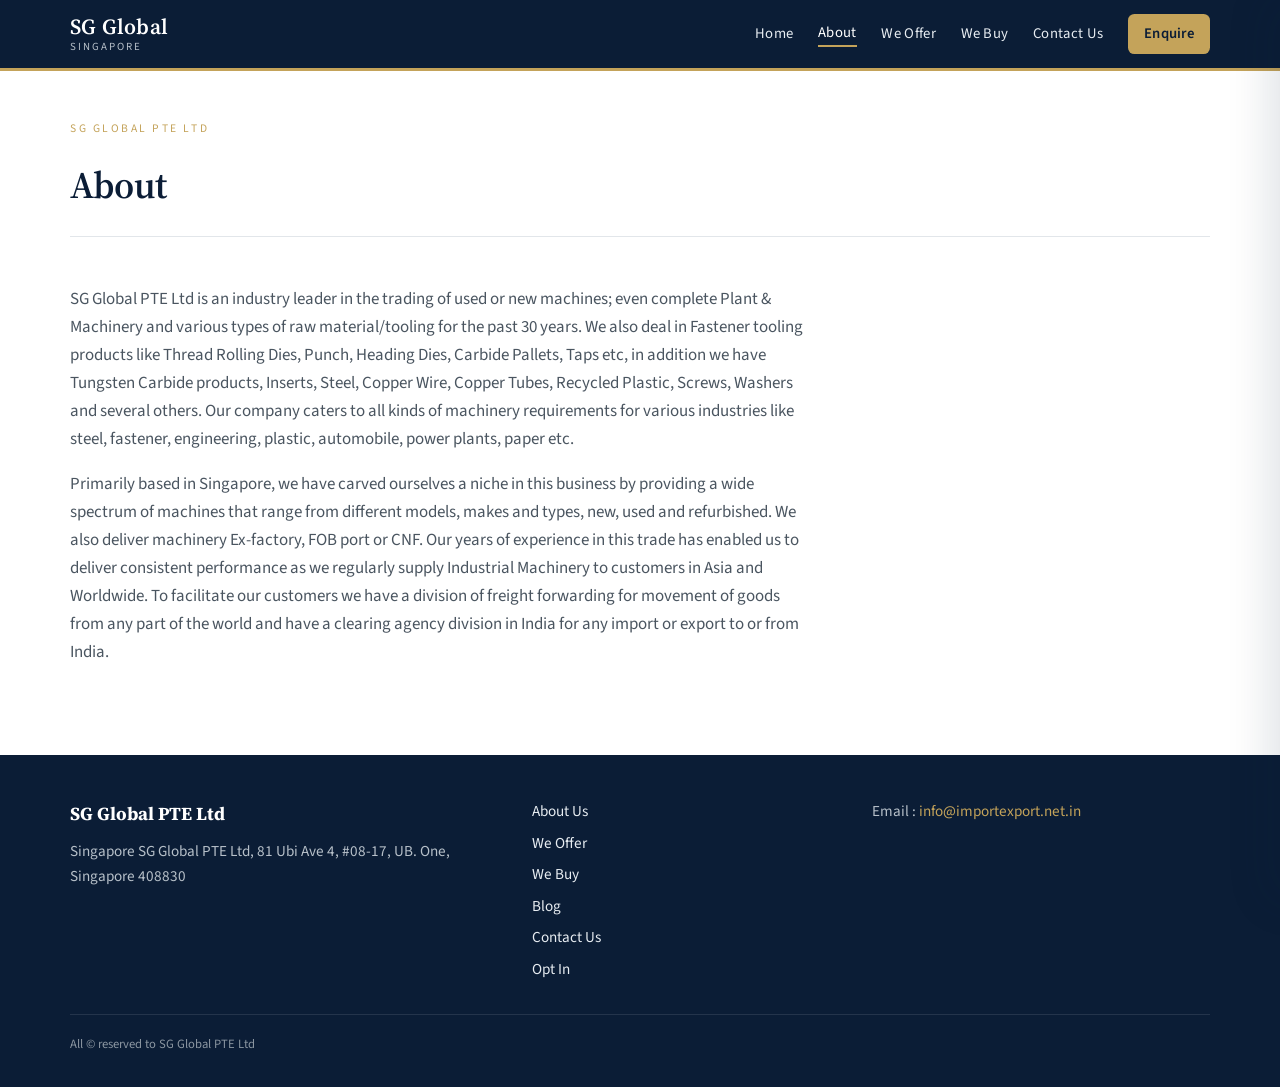
<file: about.html>
<!DOCTYPE html>
<html lang="en">
<head>
  <meta charset="UTF-8" />
  <meta name="viewport" content="width=device-width, initial-scale=1" />
  <title>About | SG Global PTE Ltd</title>
  <link rel="preconnect" href="https://fonts.googleapis.com" />
  <link rel="preconnect" href="https://fonts.gstatic.com" crossorigin />
  <link href="https://fonts.googleapis.com/css2?family=Source+Sans+3:wght@400;600;700&family=Source+Serif+4:opsz,wght@8..60,500;8..60,600&display=swap" rel="stylesheet" />
  <link rel="stylesheet" href="styles.css" />
</head>
<body>
  <a class="skip-link" href="#main">Skip to content</a>
  <header class="site-header">
    <div class="header-inner">
      <a class="wordmark" href="index.html"><strong>SG Global</strong><span>Singapore</span></a>
      <nav class="site-nav" id="site-nav">
        <a href="index.html">Home</a>
        <a class="is-current" href="about.html">About</a>
        <a href="we-offer.html">We Offer</a>
        <a href="we-buy.html">We Buy</a>
        <a href="contact.html">Contact Us</a>
        <a class="nav-enquire" href="#" data-inquiry="buy">Enquire</a>
      </nav>
      <button class="nav-toggle" type="button" aria-expanded="false" aria-controls="site-nav" aria-label="Open menu"><span></span><span></span><span></span></button>
    </div>
  </header>
  <main id="main" class="wrap">
    <header class="page-hero">
      <p class="kicker">SG Global PTE Ltd</p>
      <h1>About</h1>
    </header>
    <section class="section prose" style="padding-top:1.5rem">
      <p>SG Global PTE Ltd is an industry leader in the trading of used or new machines; even complete Plant &amp; Machinery and various types of raw material/tooling for the past 30 years. We also deal in Fastener tooling products like Thread Rolling Dies, Punch, Heading Dies, Carbide Pallets, Taps etc, in addition we have Tungsten Carbide products, Inserts, Steel, Copper Wire, Copper Tubes, Recycled Plastic, Screws, Washers and several others. Our company caters to all kinds of machinery requirements for various industries like steel, fastener, engineering, plastic, automobile, power plants, paper etc.</p>
      <p>Primarily based in Singapore, we have carved ourselves a niche in this business by providing a wide spectrum of machines that range from different models, makes and types, new, used and refurbished. We also deliver machinery Ex-factory, FOB port or CNF. Our years of experience in this trade has enabled us to deliver consistent performance as we regularly supply Industrial Machinery to customers in Asia and Worldwide. To facilitate our customers we have a division of freight forwarding for movement of goods from any part of the world and have a clearing agency division in India for any import or export to or from India.</p>
    </section>
  </main>
  <footer class="site-footer">
    <div class="wrap footer-grid">
      <div>
        <strong>SG Global PTE Ltd</strong>
        Singapore SG Global PTE Ltd, 81 Ubi Ave 4, #08-17, UB. One, Singapore 408830
      </div>
      <div class="footer-links">
        <a href="about.html">About Us</a>
        <a href="we-offer.html">We Offer</a>
        <a href="we-buy.html">We Buy</a>
        <a href="blog.html">Blog</a>
        <a href="contact.html">Contact Us</a>
        <a href="optin.html">Opt In</a>
      </div>
      <div>Email : <a href="mailto:info@importexport.net.in">info@importexport.net.in</a></div>
    </div>
    <div class="wrap"><small>All © reserved to SG Global PTE Ltd</small></div>
  </footer>
  <script src="main.js"></script>
</body>
</html>
</file>
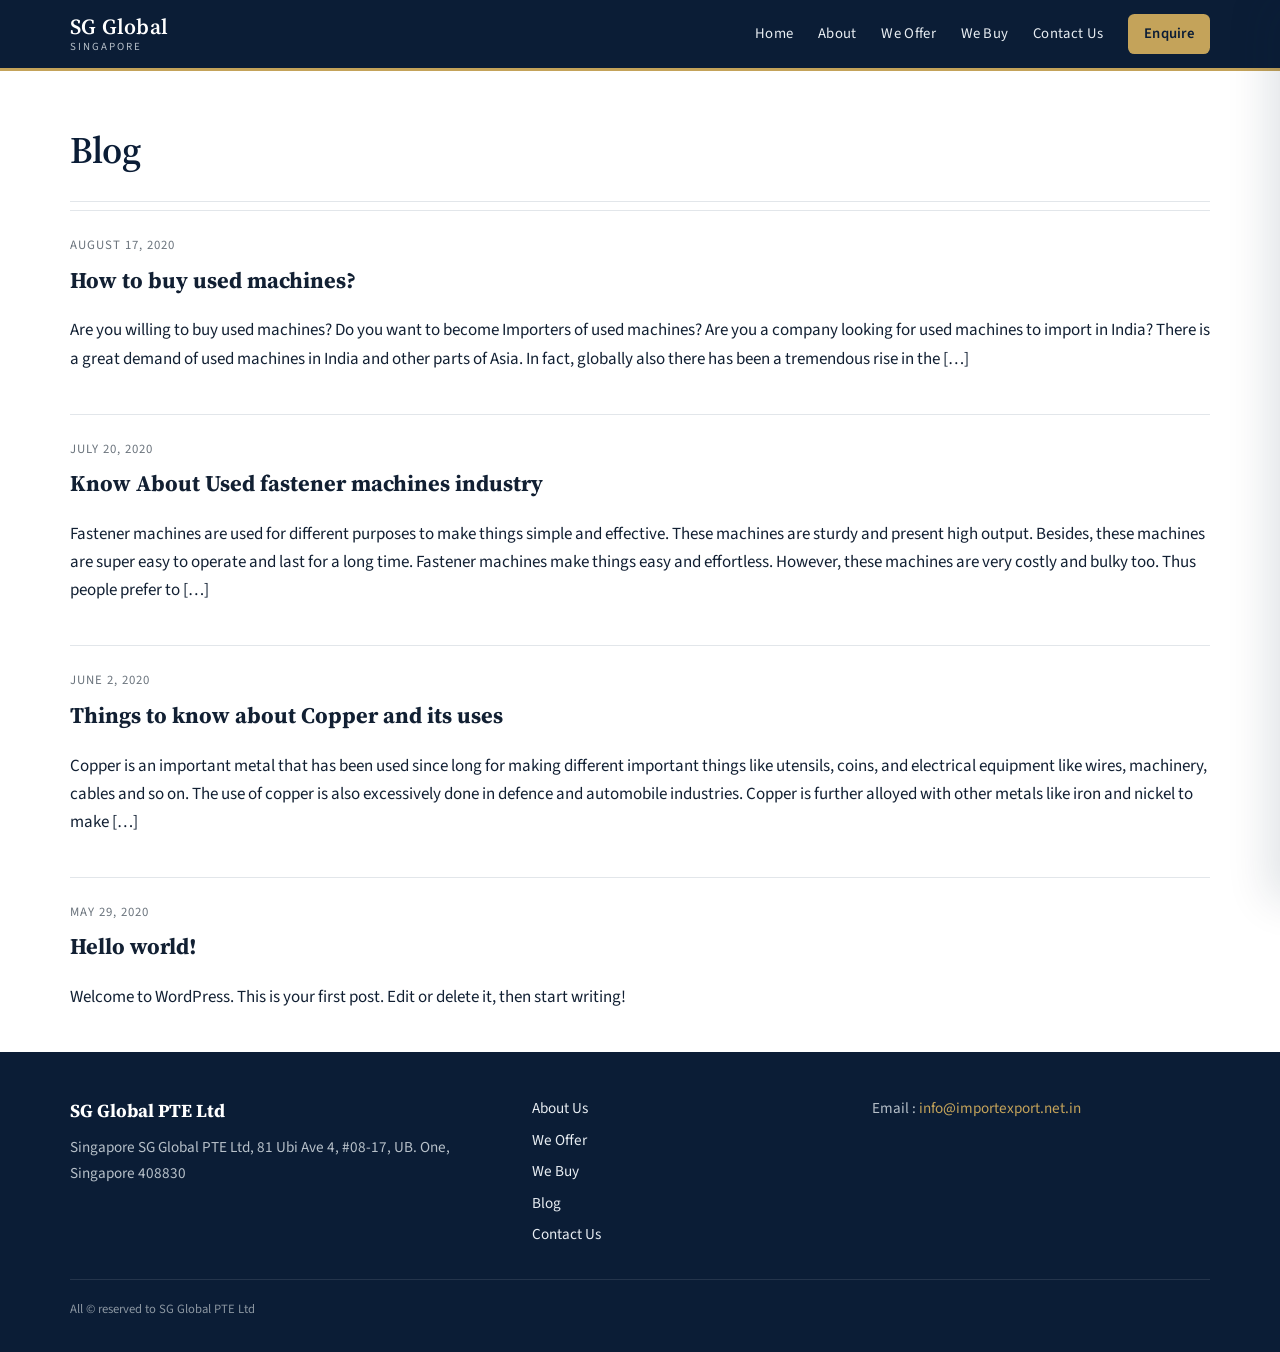
<file: blog.html>
<!DOCTYPE html>
<html lang="en">
<head>
  <meta charset="UTF-8" />
  <meta name="viewport" content="width=device-width, initial-scale=1" />
  <title>Blog | SG Global PTE Ltd</title>
  <link rel="preconnect" href="https://fonts.googleapis.com" />
  <link rel="preconnect" href="https://fonts.gstatic.com" crossorigin />
  <link href="https://fonts.googleapis.com/css2?family=Source+Sans+3:wght@400;600;700&family=Source+Serif+4:opsz,wght@8..60,500;8..60,600&display=swap" rel="stylesheet" />
  <link rel="stylesheet" href="styles.css" />
</head>
<body>
  <a class="skip-link" href="#main">Skip to content</a>
  <header class="site-header">
    <div class="header-inner">
      <a class="wordmark" href="index.html"><strong>SG Global</strong><span>Singapore</span></a>
      <nav class="site-nav" id="site-nav">
        <a href="index.html">Home</a>
        <a href="about.html">About</a>
        <a href="we-offer.html">We Offer</a>
        <a href="we-buy.html">We Buy</a>
        <a href="contact.html">Contact Us</a>
        <a class="nav-enquire" href="#" data-inquiry="buy">Enquire</a>
      </nav>
      <button class="nav-toggle" type="button" aria-expanded="false" aria-controls="site-nav" aria-label="Open menu"><span></span><span></span><span></span></button>
    </div>
  </header>
  <main id="main" class="wrap">
    <header class="page-hero">
      <h1>Blog</h1>
    </header>
    <article class="blog-item">
      <time datetime="2020-08-17">August 17, 2020</time>
      <h2>How to buy used machines?</h2>
      <p>Are you willing to buy used machines? Do you want to become Importers of used machines? Are you a company looking for used machines to import in India? There is a great demand of used machines in India and other parts of Asia. In fact, globally also there has been a tremendous rise in the […]</p>
    </article>
    <article class="blog-item">
      <time datetime="2020-07-20">July 20, 2020</time>
      <h2>Know About Used fastener machines industry</h2>
      <p>Fastener machines are used for different purposes to make things simple and effective. These machines are sturdy and present high output. Besides, these machines are super easy to operate and last for a long time. Fastener machines make things easy and effortless. However, these machines are very costly and bulky too. Thus people prefer to […]</p>
    </article>
    <article class="blog-item">
      <time datetime="2020-06-02">June 2, 2020</time>
      <h2>Things to know about Copper and its uses</h2>
      <p>Copper is an important metal that has been used since long for making different important things like utensils, coins, and electrical equipment like wires, machinery, cables and so on. The use of copper is also excessively done in defence and automobile industries. Copper is further alloyed with other metals like iron and nickel to make […]</p>
    </article>
    <article class="blog-item">
      <time datetime="2020-05-29">May 29, 2020</time>
      <h2>Hello world!</h2>
      <p>Welcome to WordPress. This is your first post. Edit or delete it, then start writing!</p>
    </article>
  </main>
  <footer class="site-footer">
    <div class="wrap footer-grid">
      <div>
        <strong>SG Global PTE Ltd</strong>
        Singapore SG Global PTE Ltd, 81 Ubi Ave 4, #08-17, UB. One, Singapore 408830
      </div>
      <div class="footer-links">
        <a href="about.html">About Us</a>
        <a href="we-offer.html">We Offer</a>
        <a href="we-buy.html">We Buy</a>
        <a href="blog.html">Blog</a>
        <a href="contact.html">Contact Us</a>
      </div>
      <div>Email : <a href="mailto:info@importexport.net.in">info@importexport.net.in</a></div>
    </div>
    <div class="wrap"><small>All © reserved to SG Global PTE Ltd</small></div>
  </footer>
  <script src="main.js"></script>
</body>
</html>
</file>
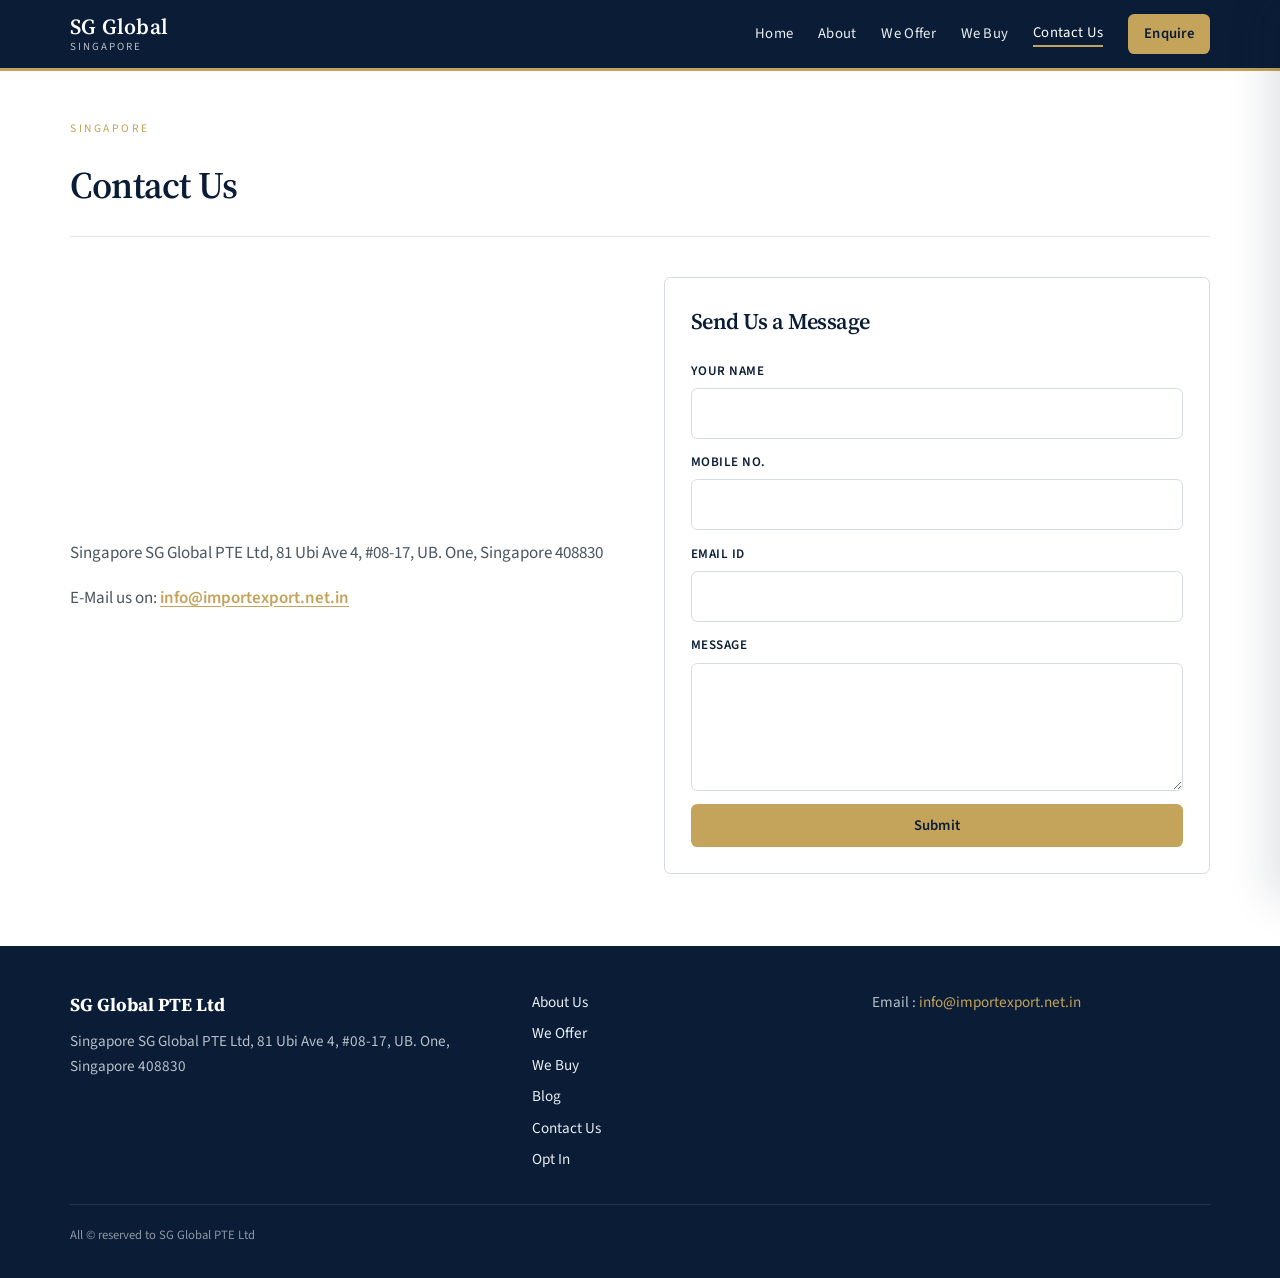
<file: contact.html>
<!DOCTYPE html>
<html lang="en">
<head>
  <meta charset="UTF-8" />
  <meta name="viewport" content="width=device-width, initial-scale=1" />
  <title>Contact Us | SG Global PTE Ltd</title>
  <link rel="preconnect" href="https://fonts.googleapis.com" />
  <link rel="preconnect" href="https://fonts.gstatic.com" crossorigin />
  <link href="https://fonts.googleapis.com/css2?family=Source+Sans+3:wght@400;600;700&family=Source+Serif+4:opsz,wght@8..60,500;8..60,600&display=swap" rel="stylesheet" />
  <link rel="stylesheet" href="styles.css" />
</head>
<body>
  <a class="skip-link" href="#main">Skip to content</a>
  <header class="site-header">
    <div class="header-inner">
      <a class="wordmark" href="index.html"><strong>SG Global</strong><span>Singapore</span></a>
      <nav class="site-nav" id="site-nav">
        <a href="index.html">Home</a>
        <a href="about.html">About</a>
        <a href="we-offer.html">We Offer</a>
        <a href="we-buy.html">We Buy</a>
        <a class="is-current" href="contact.html">Contact Us</a>
        <a class="nav-enquire" href="#" data-inquiry="buy">Enquire</a>
      </nav>
      <button class="nav-toggle" type="button" aria-expanded="false" aria-controls="site-nav" aria-label="Open menu"><span></span><span></span><span></span></button>
    </div>
  </header>
  <main id="main" class="wrap">
    <header class="page-hero">
      <p class="kicker">Singapore</p>
      <h1>Contact Us</h1>
    </header>
    <section class="section split" style="padding-top:2rem">
      <ul class="contact-list">
        <li>Singapore SG Global PTE Ltd, 81 Ubi Ave 4, #08-17, UB. One, Singapore 408830</li>
        <li>E-Mail us on: <a href="mailto:info@importexport.net.in">info@importexport.net.in</a></li>
      </ul>
      <form class="form card" id="contact-form">
        <h2>Send Us a Message</h2>
        <label>Your Name <input name="name" required autocomplete="name" /></label>
        <label>Mobile No. <input name="phone" type="tel" autocomplete="tel" /></label>
        <label>Email Id <input name="email" type="email" required autocomplete="email" /></label>
        <label>Message <textarea name="message" required></textarea></label>
        <button class="btn btn-primary" type="submit">Submit</button>
      </form>
    </section>
  </main>
  <footer class="site-footer">
    <div class="wrap footer-grid">
      <div>
        <strong>SG Global PTE Ltd</strong>
        Singapore SG Global PTE Ltd, 81 Ubi Ave 4, #08-17, UB. One, Singapore 408830
      </div>
      <div class="footer-links">
        <a href="about.html">About Us</a>
        <a href="we-offer.html">We Offer</a>
        <a href="we-buy.html">We Buy</a>
        <a href="blog.html">Blog</a>
        <a href="contact.html">Contact Us</a>
        <a href="optin.html">Opt In</a>
      </div>
      <div>Email : <a href="mailto:info@importexport.net.in">info@importexport.net.in</a></div>
    </div>
    <div class="wrap"><small>All © reserved to SG Global PTE Ltd</small></div>
  </footer>
  <script src="main.js"></script>
</body>
</html>
</file>
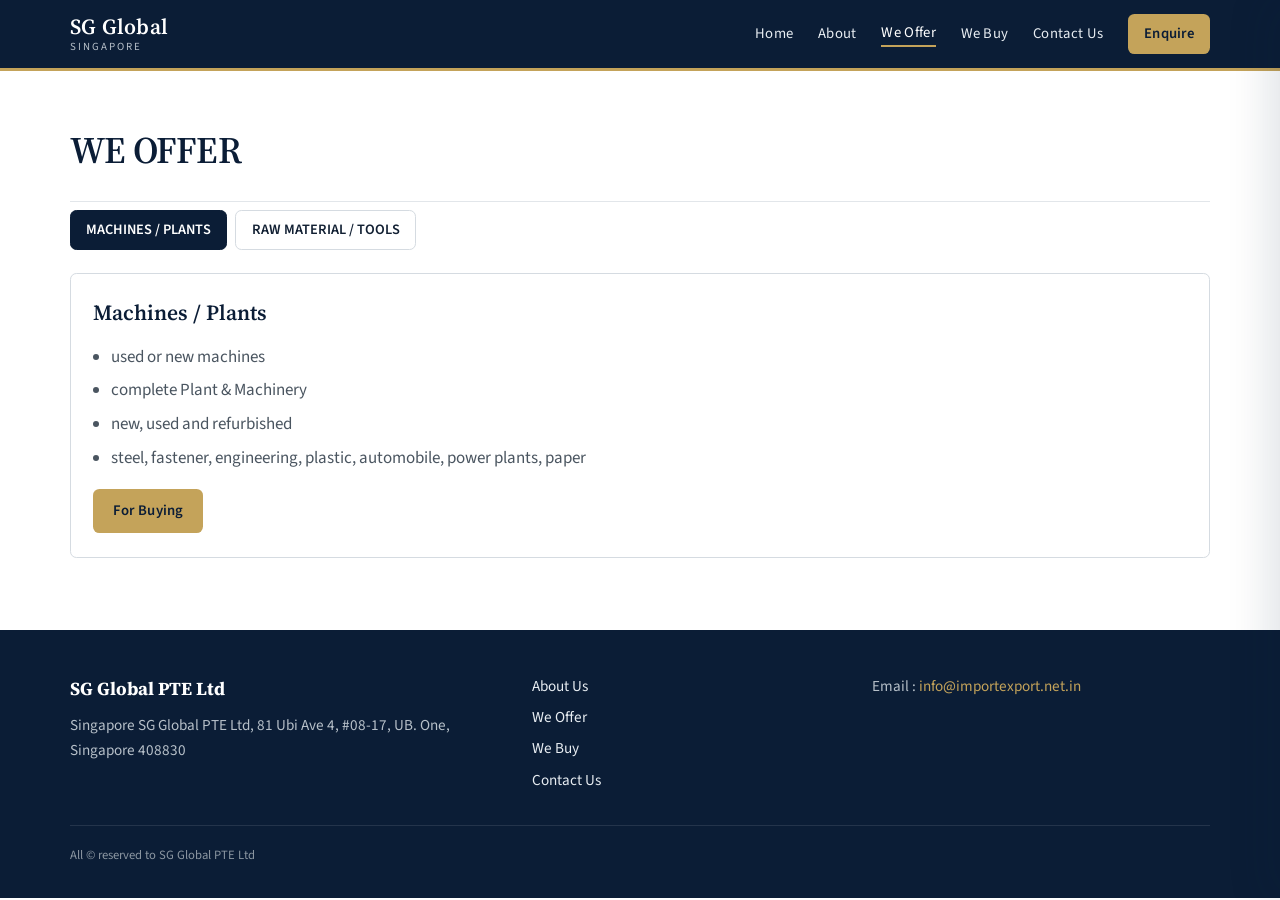
<file: machines.html>
<!DOCTYPE html>
<html lang="en">
<head>
  <meta charset="UTF-8" />
  <meta name="viewport" content="width=device-width, initial-scale=1" />
  <title>Machines / Plants | SG Global PTE Ltd</title>
  <link rel="preconnect" href="https://fonts.googleapis.com" />
  <link rel="preconnect" href="https://fonts.gstatic.com" crossorigin />
  <link href="https://fonts.googleapis.com/css2?family=Source+Sans+3:wght@400;600;700&family=Source+Serif+4:opsz,wght@8..60,500;8..60,600&display=swap" rel="stylesheet" />
  <link rel="stylesheet" href="styles.css" />
</head>
<body>
  <a class="skip-link" href="#main">Skip to content</a>
  <header class="site-header">
    <div class="header-inner">
      <a class="wordmark" href="index.html"><strong>SG Global</strong><span>Singapore</span></a>
      <nav class="site-nav" id="site-nav">
        <a href="index.html">Home</a>
        <a href="about.html">About</a>
        <a class="is-current" href="we-offer.html">We Offer</a>
        <a href="we-buy.html">We Buy</a>
        <a href="contact.html">Contact Us</a>
        <a class="nav-enquire" href="#" data-inquiry="buy">Enquire</a>
      </nav>
      <button class="nav-toggle" type="button" aria-expanded="false" aria-controls="site-nav" aria-label="Open menu"><span></span><span></span><span></span></button>
    </div>
  </header>
  <main id="main" class="wrap">
    <header class="page-hero">
      <h1>WE OFFER</h1>
    </header>
    <div class="offer-tabs">
      <a class="is-on" href="machines.html">MACHINES / PLANTS</a>
      <a href="raw-materials.html">RAW MATERIAL / TOOLS</a>
    </div>
    <section class="section" style="padding-top:0">
      <article class="offer-card">
        <div class="offer-card-body">
          <h3>Machines / Plants</h3>
          <ul>
            <li>used or new machines</li>
            <li>complete Plant &amp; Machinery</li>
            <li>new, used and refurbished</li>
            <li>steel, fastener, engineering, plastic, automobile, power plants, paper</li>
          </ul>
          <a class="btn btn-primary" href="#" data-inquiry="buy">For Buying</a>
        </div>
      </article>
    </section>
  </main>
  <footer class="site-footer">
    <div class="wrap footer-grid">
      <div>
        <strong>SG Global PTE Ltd</strong>
        Singapore SG Global PTE Ltd, 81 Ubi Ave 4, #08-17, UB. One, Singapore 408830
      </div>
      <div class="footer-links">
        <a href="about.html">About Us</a>
        <a href="we-offer.html">We Offer</a>
        <a href="we-buy.html">We Buy</a>
        <a href="contact.html">Contact Us</a>
      </div>
      <div>Email : <a href="mailto:info@importexport.net.in">info@importexport.net.in</a></div>
    </div>
    <div class="wrap"><small>All © reserved to SG Global PTE Ltd</small></div>
  </footer>
  <script src="main.js"></script>
</body>
</html>
</file>
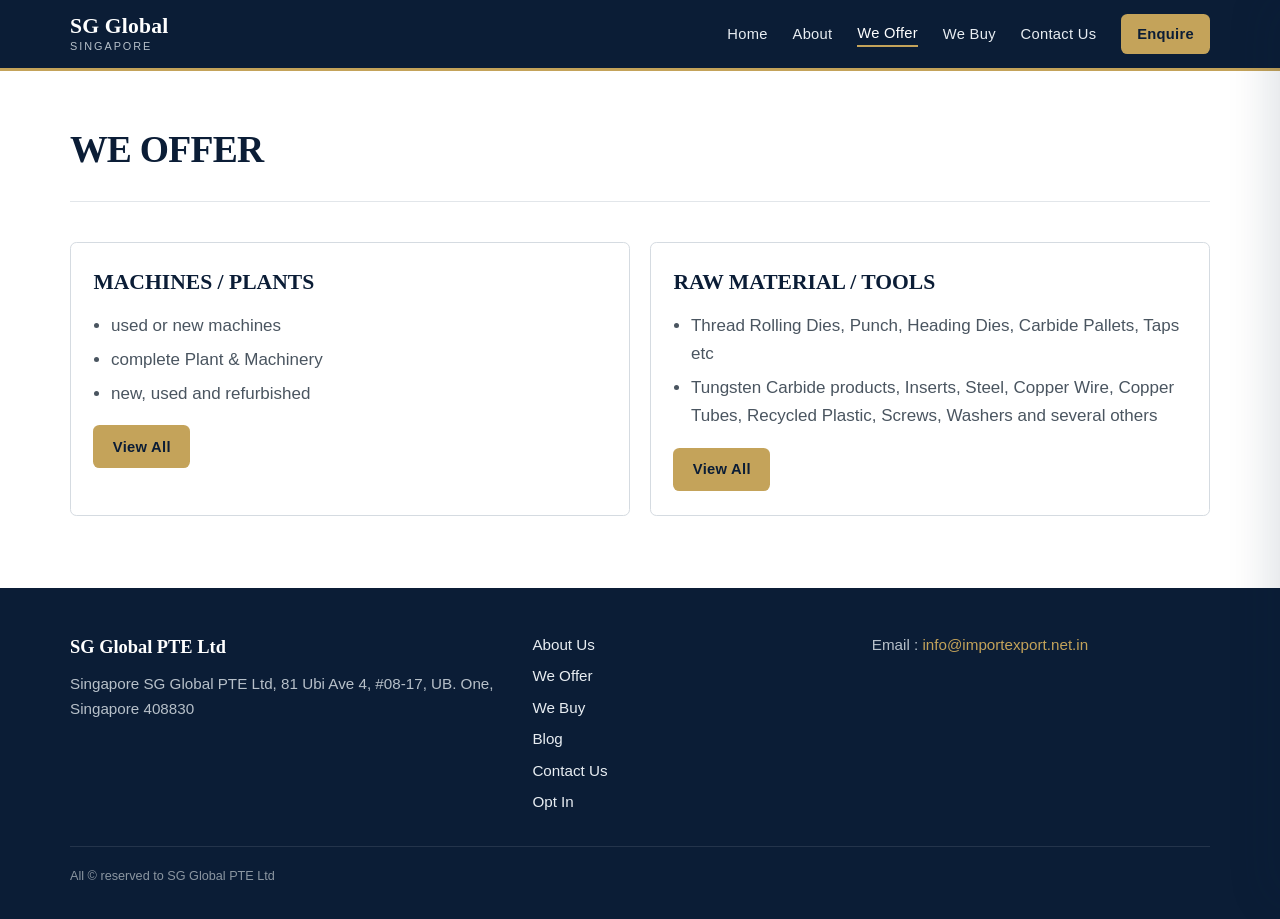
<file: offer.html>
<!DOCTYPE html>
<html lang="en">
<head>
  <meta charset="UTF-8" />
  <meta http-equiv="refresh" content="0; url=we-offer.html" />
  <title>We Offer</title>
  <link rel="canonical" href="we-offer.html" />
</head>
<body>
  <p><a href="we-offer.html">WE OFFER</a></p>
</body>
</html>
</file>
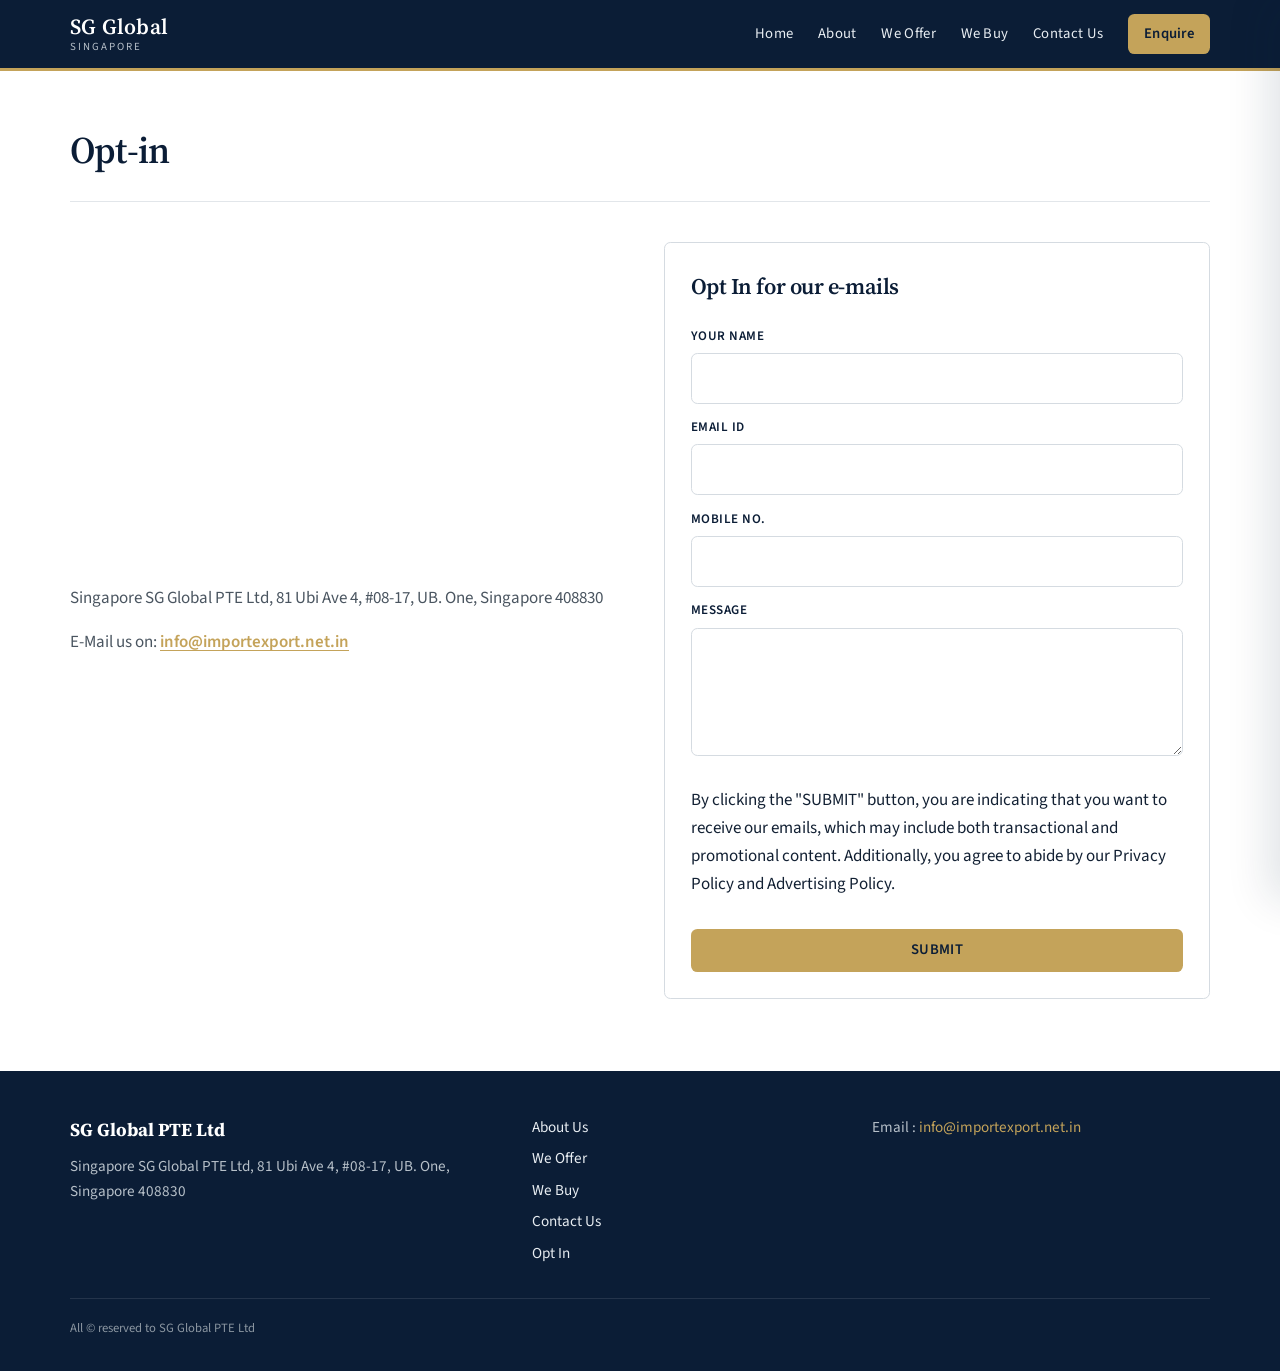
<file: optin.html>
<!DOCTYPE html>
<html lang="en">
<head>
  <meta charset="UTF-8" />
  <meta name="viewport" content="width=device-width, initial-scale=1" />
  <title>Opt In | SG Global PTE Ltd</title>
  <link rel="preconnect" href="https://fonts.googleapis.com" />
  <link rel="preconnect" href="https://fonts.gstatic.com" crossorigin />
  <link href="https://fonts.googleapis.com/css2?family=Source+Sans+3:wght@400;600;700&family=Source+Serif+4:opsz,wght@8..60,500;8..60,600&display=swap" rel="stylesheet" />
  <link rel="stylesheet" href="styles.css" />
</head>
<body>
  <a class="skip-link" href="#main">Skip to content</a>
  <header class="site-header">
    <div class="header-inner">
      <a class="wordmark" href="index.html"><strong>SG Global</strong><span>Singapore</span></a>
      <nav class="site-nav" id="site-nav">
        <a href="index.html">Home</a>
        <a href="about.html">About</a>
        <a href="we-offer.html">We Offer</a>
        <a href="we-buy.html">We Buy</a>
        <a href="contact.html">Contact Us</a>
        <a class="nav-enquire" href="#" data-inquiry="buy">Enquire</a>
      </nav>
      <button class="nav-toggle" type="button" aria-expanded="false" aria-controls="site-nav" aria-label="Open menu"><span></span><span></span><span></span></button>
    </div>
  </header>
  <main id="main" class="wrap">
    <header class="page-hero">
      <h1>Opt-in</h1>
    </header>
    <section class="section split" style="padding-top:2rem">
      <ul class="contact-list">
        <li>Singapore SG Global PTE Ltd, 81 Ubi Ave 4, #08-17, UB. One, Singapore 408830</li>
        <li>E-Mail us on: <a href="mailto:info@importexport.net.in">info@importexport.net.in</a></li>
      </ul>
      <form class="form card" id="optin-form">
        <h2>Opt In for our e-mails</h2>
        <label>Your Name <input name="name" required autocomplete="name" /></label>
        <label>Email Id <input name="email" type="email" required autocomplete="email" /></label>
        <label>Mobile No. <input name="phone" type="tel" autocomplete="tel" /></label>
        <label>Message <textarea name="message"></textarea></label>
        <p>By clicking the "SUBMIT" button, you are indicating that you want to receive our emails, which may include both transactional and promotional content. Additionally, you agree to abide by our Privacy Policy and Advertising Policy.</p>
        <button class="btn btn-primary" type="submit">SUBMIT</button>
      </form>
    </section>
  </main>
  <footer class="site-footer">
    <div class="wrap footer-grid">
      <div>
        <strong>SG Global PTE Ltd</strong>
        Singapore SG Global PTE Ltd, 81 Ubi Ave 4, #08-17, UB. One, Singapore 408830
      </div>
      <div class="footer-links">
        <a href="about.html">About Us</a>
        <a href="we-offer.html">We Offer</a>
        <a href="we-buy.html">We Buy</a>
        <a href="contact.html">Contact Us</a>
        <a href="optin.html">Opt In</a>
      </div>
      <div>Email : <a href="mailto:info@importexport.net.in">info@importexport.net.in</a></div>
    </div>
    <div class="wrap"><small>All © reserved to SG Global PTE Ltd</small></div>
  </footer>
  <script src="main.js"></script>
</body>
</html>
</file>
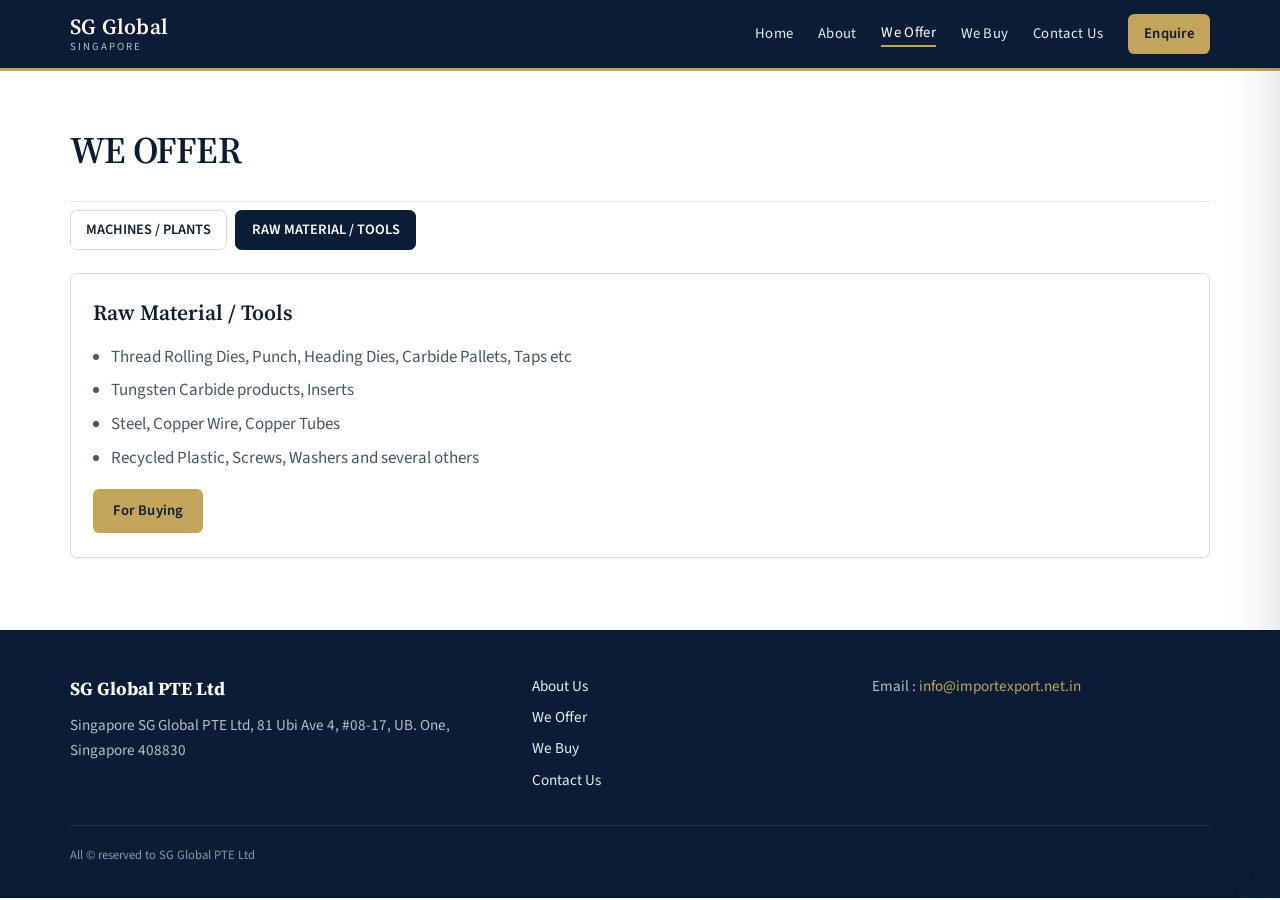
<file: raw-materials.html>
<!DOCTYPE html>
<html lang="en">
<head>
  <meta charset="UTF-8" />
  <meta name="viewport" content="width=device-width, initial-scale=1" />
  <title>Raw Material / Tools | SG Global PTE Ltd</title>
  <link rel="preconnect" href="https://fonts.googleapis.com" />
  <link rel="preconnect" href="https://fonts.gstatic.com" crossorigin />
  <link href="https://fonts.googleapis.com/css2?family=Source+Sans+3:wght@400;600;700&family=Source+Serif+4:opsz,wght@8..60,500;8..60,600&display=swap" rel="stylesheet" />
  <link rel="stylesheet" href="styles.css" />
</head>
<body>
  <a class="skip-link" href="#main">Skip to content</a>
  <header class="site-header">
    <div class="header-inner">
      <a class="wordmark" href="index.html"><strong>SG Global</strong><span>Singapore</span></a>
      <nav class="site-nav" id="site-nav">
        <a href="index.html">Home</a>
        <a href="about.html">About</a>
        <a class="is-current" href="we-offer.html">We Offer</a>
        <a href="we-buy.html">We Buy</a>
        <a href="contact.html">Contact Us</a>
        <a class="nav-enquire" href="#" data-inquiry="buy">Enquire</a>
      </nav>
      <button class="nav-toggle" type="button" aria-expanded="false" aria-controls="site-nav" aria-label="Open menu"><span></span><span></span><span></span></button>
    </div>
  </header>
  <main id="main" class="wrap">
    <header class="page-hero">
      <h1>WE OFFER</h1>
    </header>
    <div class="offer-tabs">
      <a href="machines.html">MACHINES / PLANTS</a>
      <a class="is-on" href="raw-materials.html">RAW MATERIAL / TOOLS</a>
    </div>
    <section class="section" style="padding-top:0">
      <article class="offer-card">
        <div class="offer-card-body">
          <h3>Raw Material / Tools</h3>
          <ul>
            <li>Thread Rolling Dies, Punch, Heading Dies, Carbide Pallets, Taps etc</li>
            <li>Tungsten Carbide products, Inserts</li>
            <li>Steel, Copper Wire, Copper Tubes</li>
            <li>Recycled Plastic, Screws, Washers and several others</li>
          </ul>
          <a class="btn btn-primary" href="#" data-inquiry="buy">For Buying</a>
        </div>
      </article>
    </section>
  </main>
  <footer class="site-footer">
    <div class="wrap footer-grid">
      <div>
        <strong>SG Global PTE Ltd</strong>
        Singapore SG Global PTE Ltd, 81 Ubi Ave 4, #08-17, UB. One, Singapore 408830
      </div>
      <div class="footer-links">
        <a href="about.html">About Us</a>
        <a href="we-offer.html">We Offer</a>
        <a href="we-buy.html">We Buy</a>
        <a href="contact.html">Contact Us</a>
      </div>
      <div>Email : <a href="mailto:info@importexport.net.in">info@importexport.net.in</a></div>
    </div>
    <div class="wrap"><small>All © reserved to SG Global PTE Ltd</small></div>
  </footer>
  <script src="main.js"></script>
</body>
</html>
</file>
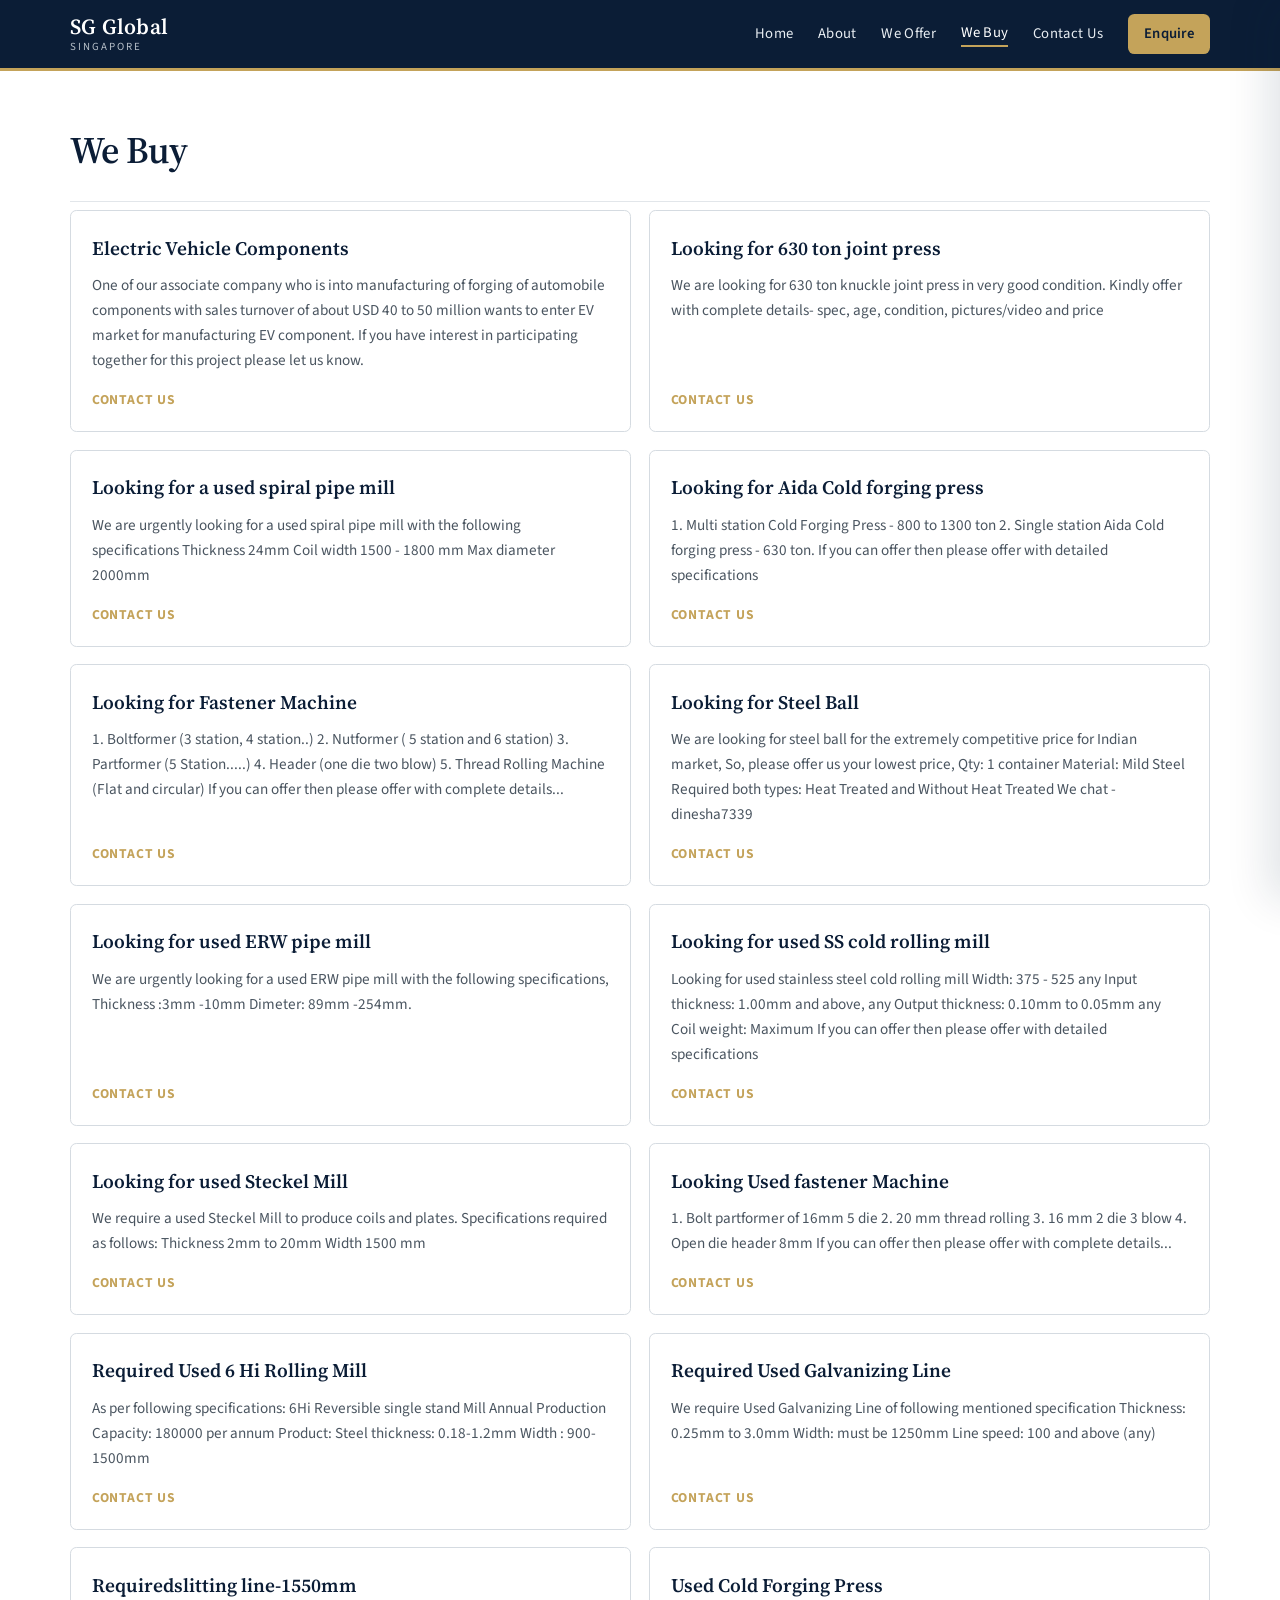
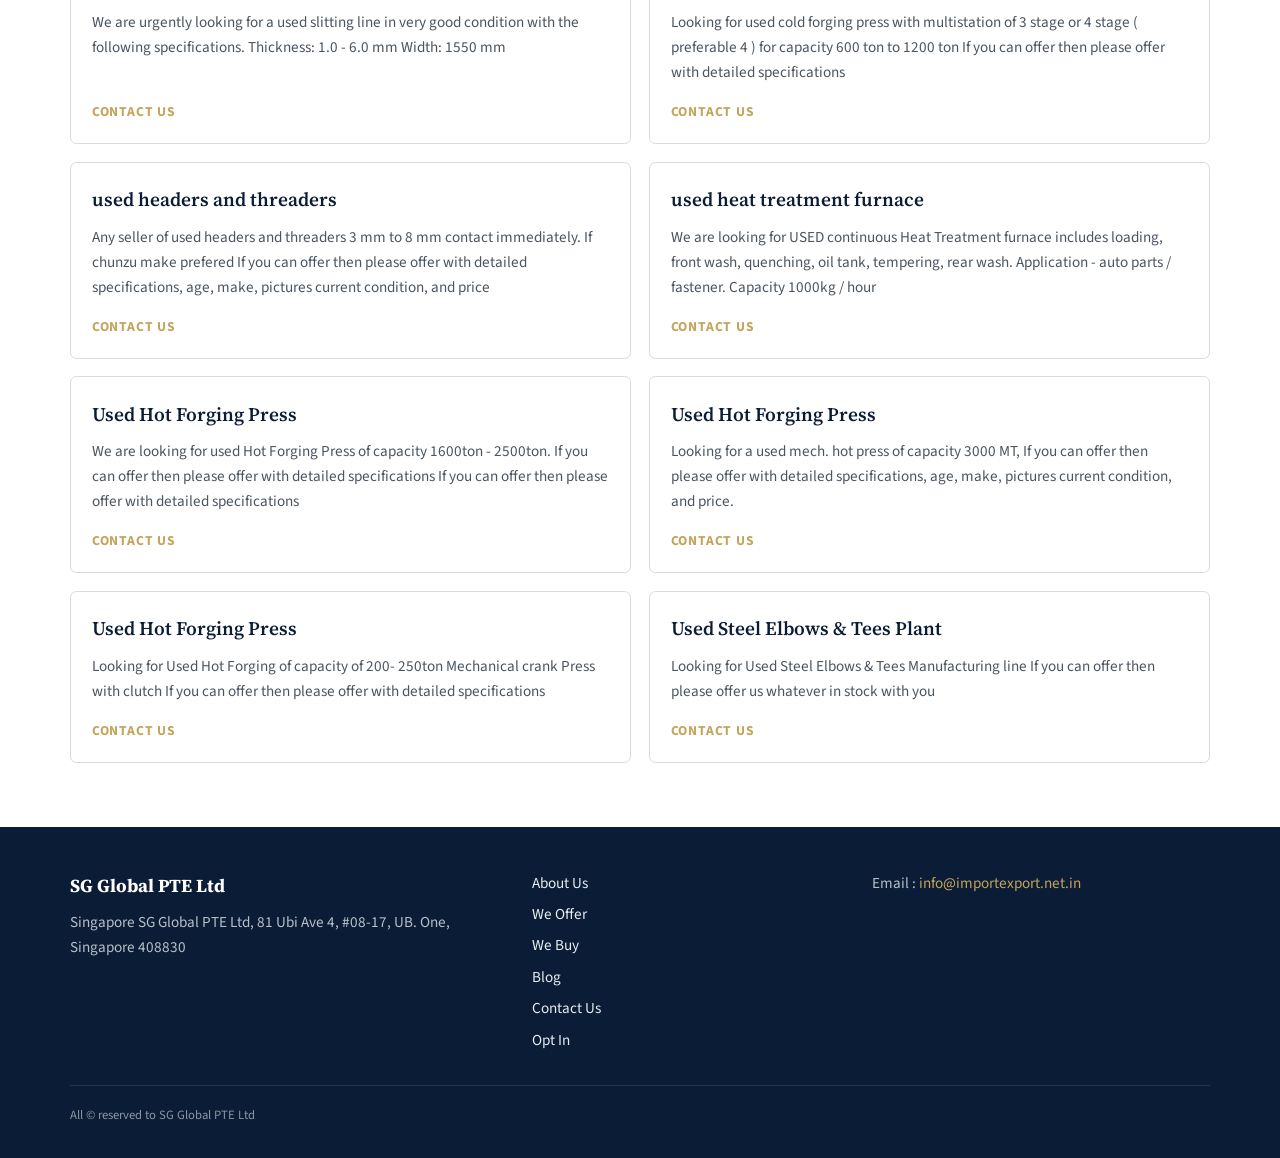
<file: we-buy.html>
<!DOCTYPE html>
<html lang="en">
<head>
  <meta charset="UTF-8" />
  <meta name="viewport" content="width=device-width, initial-scale=1" />
  <title>SG Global PTE Limited|Exporters of Used Machine|Importers of Plants &amp; Raw Material|</title>
  <link rel="preconnect" href="https://fonts.googleapis.com" />
  <link rel="preconnect" href="https://fonts.gstatic.com" crossorigin />
  <link href="https://fonts.googleapis.com/css2?family=Source+Sans+3:wght@400;600;700&family=Source+Serif+4:opsz,wght@8..60,500;8..60,600&display=swap" rel="stylesheet" />
  <link rel="stylesheet" href="styles.css" />
</head>
<body>
  <a class="skip-link" href="#main">Skip to content</a>
  <header class="site-header">
    <div class="header-inner">
      <a class="wordmark" href="index.html"><strong>SG Global</strong><span>Singapore</span></a>
      <nav class="site-nav" id="site-nav">
        <a href="index.html">Home</a>
        <a href="about.html">About</a>
        <a href="we-offer.html">We Offer</a>
        <a class="is-current" href="we-buy.html">We Buy</a>
        <a href="contact.html">Contact Us</a>
        <a class="nav-enquire" href="#" data-inquiry="buy">Enquire</a>
      </nav>
      <button class="nav-toggle" type="button" aria-expanded="false" aria-controls="site-nav" aria-label="Open menu"><span></span><span></span><span></span></button>
    </div>
  </header>
  <main id="main" class="wrap">
    <header class="page-hero">
      <h1>We Buy</h1>
    </header>
    <div class="listing-board">

    <article class="listing" id="electric-vehicle-components">
      <h2>Electric Vehicle Components</h2>
      <p>One of our associate company who is into manufacturing of forging of automobile components with sales turnover of about USD 40 to 50 million wants to enter EV market for manufacturing EV component. If you have interest in participating together for this project please let us know.</p>
      <a href="#" data-inquiry="sell" data-preset="Electric Vehicle Components">Contact Us</a>
    </article>

    <article class="listing" id="looking-for-630-ton-joint-press">
      <h2>Looking for 630 ton joint press</h2>
      <p>We are looking for 630 ton knuckle joint press in very good condition. Kindly offer with complete details- spec, age, condition, pictures/video and price</p>
      <a href="#" data-inquiry="sell" data-preset="Looking for 630 ton joint press">Contact Us</a>
    </article>

    <article class="listing" id="looking-for-a-used-spiral-pipe-mill">
      <h2>Looking for a used spiral pipe mill</h2>
      <p>We are urgently looking for a used spiral pipe mill with the following specifications Thickness 24mm Coil width 1500 - 1800 mm Max diameter 2000mm</p>
      <a href="#" data-inquiry="sell" data-preset="Looking for a used spiral pipe mill">Contact Us</a>
    </article>

    <article class="listing" id="looking-for-aida-cold-forging-press">
      <h2>Looking for Aida Cold forging press</h2>
      <p>1. Multi station Cold Forging Press - 800 to 1300 ton 2. Single station Aida Cold forging press - 630 ton. If you can offer then please offer with detailed specifications</p>
      <a href="#" data-inquiry="sell" data-preset="Looking for Aida Cold forging press">Contact Us</a>
    </article>

    <article class="listing" id="looking-for-fastener-machine">
      <h2>Looking for Fastener Machine</h2>
      <p>1. Boltformer (3 station, 4 station..) 2. Nutformer ( 5 station and 6 station) 3. Partformer (5 Station.....) 4. Header (one die two blow) 5. Thread Rolling Machine (Flat and circular) If you can offer then please offer with complete details...</p>
      <a href="#" data-inquiry="sell" data-preset="Looking for Fastener Machine">Contact Us</a>
    </article>

    <article class="listing" id="looking-for-steel-ball">
      <h2>Looking for Steel Ball</h2>
      <p>We are looking for steel ball for the extremely competitive price for Indian market, So, please offer us your lowest price, Qty: 1 container Material: Mild Steel Required both types: Heat Treated and Without Heat Treated We chat - dinesha7339</p>
      <a href="#" data-inquiry="sell" data-preset="Looking for Steel Ball">Contact Us</a>
    </article>

    <article class="listing" id="looking-for-used-erw-pipe-mill">
      <h2>Looking for used ERW pipe mill</h2>
      <p>We are urgently looking for a used ERW pipe mill with the following specifications, Thickness :3mm -10mm Dimeter: 89mm -254mm.</p>
      <a href="#" data-inquiry="sell" data-preset="Looking for used ERW pipe mill">Contact Us</a>
    </article>

    <article class="listing" id="looking-for-used-ss-cold-rolling-mill">
      <h2>Looking for used SS cold rolling mill</h2>
      <p>Looking for used stainless steel cold rolling mill Width: 375 - 525 any Input thickness: 1.00mm and above, any Output thickness: 0.10mm to 0.05mm any Coil weight: Maximum If you can offer then please offer with detailed specifications</p>
      <a href="#" data-inquiry="sell" data-preset="Looking for used SS cold rolling mill">Contact Us</a>
    </article>

    <article class="listing" id="looking-for-used-steckel-mill">
      <h2>Looking for used Steckel Mill</h2>
      <p>We require a used Steckel Mill to produce coils and plates. Specifications required as follows: Thickness 2mm to 20mm Width 1500 mm</p>
      <a href="#" data-inquiry="sell" data-preset="Looking for used Steckel Mill">Contact Us</a>
    </article>

    <article class="listing" id="looking-used-fastener-machine">
      <h2>Looking Used fastener Machine</h2>
      <p>1. Bolt partformer of 16mm 5 die 2. 20 mm thread rolling 3. 16 mm 2 die 3 blow 4. Open die header 8mm If you can offer then please offer with complete details...</p>
      <a href="#" data-inquiry="sell" data-preset="Looking Used fastener Machine">Contact Us</a>
    </article>

    <article class="listing" id="required-used-6-hi-rolling-mill">
      <h2>Required Used 6 Hi Rolling Mill</h2>
      <p>As per following specifications: 6Hi Reversible single stand Mill Annual Production Capacity: 180000 per annum Product: Steel thickness: 0.18-1.2mm Width : 900-1500mm</p>
      <a href="#" data-inquiry="sell" data-preset="Required Used 6 Hi Rolling Mill">Contact Us</a>
    </article>

    <article class="listing" id="required-used-galvanizing-line">
      <h2>Required Used Galvanizing Line</h2>
      <p>We require Used Galvanizing Line of following mentioned specification Thickness: 0.25mm to 3.0mm Width: must be 1250mm Line speed: 100 and above (any)</p>
      <a href="#" data-inquiry="sell" data-preset="Required Used Galvanizing Line">Contact Us</a>
    </article>

    <article class="listing" id="requiredslitting-line-1550mm">
      <h2>Requiredslitting line-1550mm</h2>
      <p>We are urgently looking for a used slitting line in very good condition with the following specifications. Thickness: 1.0 - 6.0 mm Width: 1550 mm</p>
      <a href="#" data-inquiry="sell" data-preset="Requiredslitting line-1550mm">Contact Us</a>
    </article>

    <article class="listing" id="used-cold-forging-press">
      <h2>Used Cold Forging Press</h2>
      <p>Looking for used cold forging press with multistation of 3 stage or 4 stage ( preferable 4 ) for capacity 600 ton to 1200 ton If you can offer then please offer with detailed specifications</p>
      <a href="#" data-inquiry="sell" data-preset="Used Cold Forging Press">Contact Us</a>
    </article>

    <article class="listing" id="used-headers-and-threaders">
      <h2>used headers and threaders</h2>
      <p>Any seller of used headers and threaders 3 mm to 8 mm contact immediately. If chunzu make prefered If you can offer then please offer with detailed specifications, age, make, pictures current condition, and price</p>
      <a href="#" data-inquiry="sell" data-preset="used headers and threaders">Contact Us</a>
    </article>

    <article class="listing" id="used-heat-treatment-furnace">
      <h2>used heat treatment furnace</h2>
      <p>We are looking for USED continuous Heat Treatment furnace includes loading, front wash, quenching, oil tank, tempering, rear wash. Application - auto parts / fastener. Capacity 1000kg / hour</p>
      <a href="#" data-inquiry="sell" data-preset="used heat treatment furnace">Contact Us</a>
    </article>

    <article class="listing" id="used-hot-forging-press-1600">
      <h2>Used Hot Forging Press</h2>
      <p>We are looking for used Hot Forging Press of capacity 1600ton - 2500ton. If you can offer then please offer with detailed specifications If you can offer then please offer with detailed specifications</p>
      <a href="#" data-inquiry="sell" data-preset="Used Hot Forging Press 1600ton - 2500ton">Contact Us</a>
    </article>

    <article class="listing" id="used-hot-forging-press-3000">
      <h2>Used Hot Forging Press</h2>
      <p>Looking for a used mech. hot press of capacity 3000 MT, If you can offer then please offer with detailed specifications, age, make, pictures current condition, and price.</p>
      <a href="#" data-inquiry="sell" data-preset="Used Hot Forging Press 3000 MT">Contact Us</a>
    </article>

    <article class="listing" id="used-hot-forging-press-200">
      <h2>Used Hot Forging Press</h2>
      <p>Looking for Used Hot Forging of capacity of 200- 250ton Mechanical crank Press with clutch If you can offer then please offer with detailed specifications</p>
      <a href="#" data-inquiry="sell" data-preset="Used Hot Forging Press 200-250ton">Contact Us</a>
    </article>

    <article class="listing" id="used-steel-elbows-tees-plant">
      <h2>Used Steel Elbows &amp; Tees Plant</h2>
      <p>Looking for Used Steel Elbows &amp; Tees Manufacturing line If you can offer then please offer us whatever in stock with you</p>
      <a href="#" data-inquiry="sell" data-preset="Used Steel Elbows &amp; Tees Plant">Contact Us</a>
    </article>
    </div>
  </main>
  <footer class="site-footer">
    <div class="wrap footer-grid">
      <div>
        <strong>SG Global PTE Ltd</strong>
        Singapore SG Global PTE Ltd, 81 Ubi Ave 4, #08-17, UB. One, Singapore 408830
      </div>
      <div class="footer-links">
        <a href="about.html">About Us</a>
        <a href="we-offer.html">We Offer</a>
        <a href="we-buy.html">We Buy</a>
        <a href="blog.html">Blog</a>
        <a href="contact.html">Contact Us</a>
        <a href="optin.html">Opt In</a>
      </div>
      <div>Email : <a href="mailto:info@importexport.net.in">info@importexport.net.in</a></div>
    </div>
    <div class="wrap"><small>All © reserved to SG Global PTE Ltd</small></div>
  </footer>
  <script src="main.js"></script>
</body>
</html>
</file>
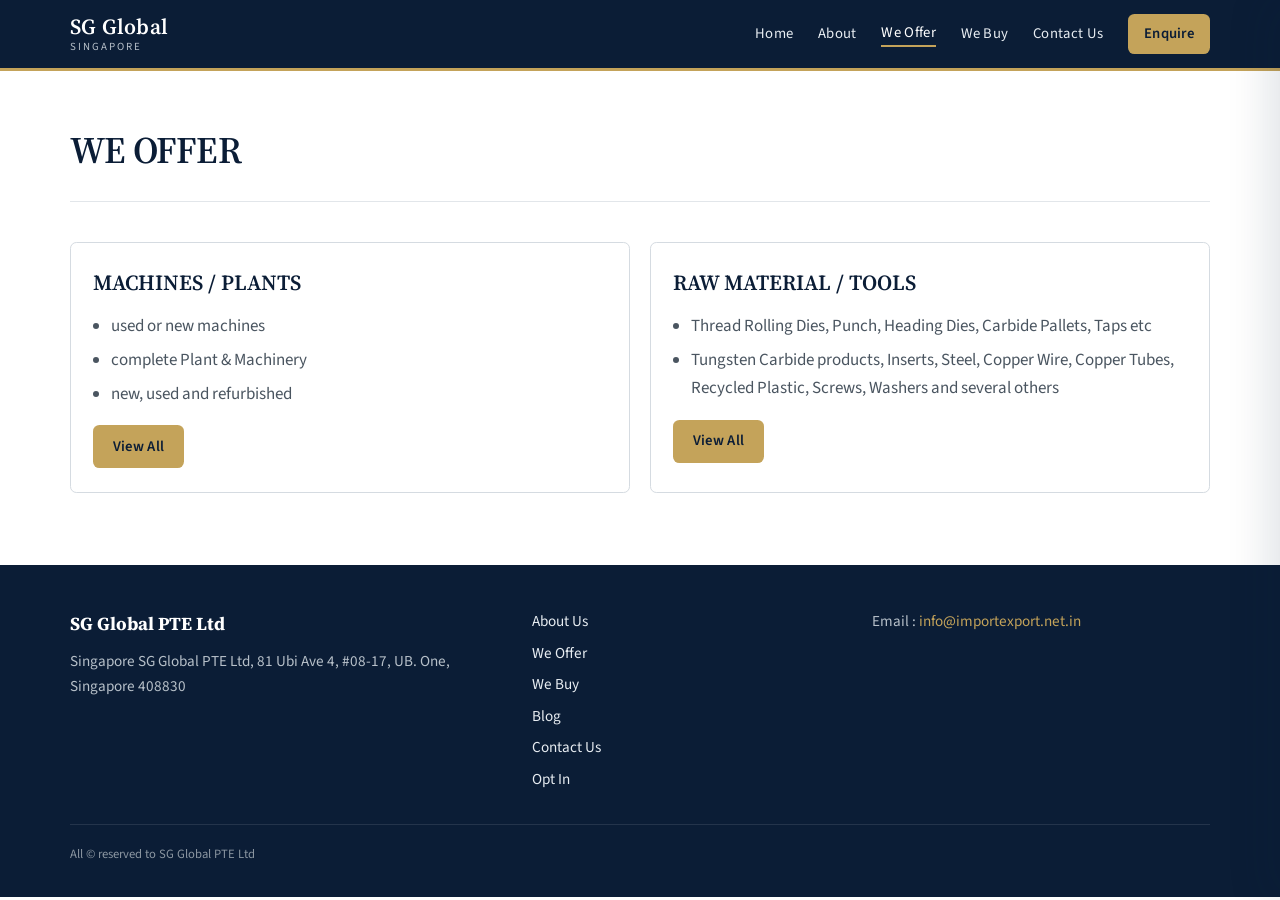
<file: we-offer.html>
<!DOCTYPE html>
<html lang="en">
<head>
  <meta charset="UTF-8" />
  <meta name="viewport" content="width=device-width, initial-scale=1" />
  <title>We Offer | SG Global PTE Ltd</title>
  <link rel="preconnect" href="https://fonts.googleapis.com" />
  <link rel="preconnect" href="https://fonts.gstatic.com" crossorigin />
  <link href="https://fonts.googleapis.com/css2?family=Source+Sans+3:wght@400;600;700&family=Source+Serif+4:opsz,wght@8..60,500;8..60,600&display=swap" rel="stylesheet" />
  <link rel="stylesheet" href="styles.css" />
</head>
<body>
  <a class="skip-link" href="#main">Skip to content</a>
  <header class="site-header">
    <div class="header-inner">
      <a class="wordmark" href="index.html"><strong>SG Global</strong><span>Singapore</span></a>
      <nav class="site-nav" id="site-nav">
        <a href="index.html">Home</a>
        <a href="about.html">About</a>
        <a class="is-current" href="we-offer.html">We Offer</a>
        <a href="we-buy.html">We Buy</a>
        <a href="contact.html">Contact Us</a>
        <a class="nav-enquire" href="#" data-inquiry="buy">Enquire</a>
      </nav>
      <button class="nav-toggle" type="button" aria-expanded="false" aria-controls="site-nav" aria-label="Open menu"><span></span><span></span><span></span></button>
    </div>
  </header>
  <main id="main" class="wrap">
    <header class="page-hero">
      <h1>WE OFFER</h1>
    </header>
    <section class="section" style="padding-top:2rem">
      <div class="offer-grid">
        <article class="offer-card">
          <div class="offer-card-body">
            <h3>MACHINES / PLANTS</h3>
            <ul>
              <li>used or new machines</li>
              <li>complete Plant &amp; Machinery</li>
              <li>new, used and refurbished</li>
            </ul>
            <a class="btn btn-primary" href="machines.html">View All</a>
          </div>
        </article>
        <article class="offer-card">
          <div class="offer-card-body">
            <h3>RAW MATERIAL / TOOLS</h3>
            <ul>
              <li>Thread Rolling Dies, Punch, Heading Dies, Carbide Pallets, Taps etc</li>
              <li>Tungsten Carbide products, Inserts, Steel, Copper Wire, Copper Tubes, Recycled Plastic, Screws, Washers and several others</li>
            </ul>
            <a class="btn btn-primary" href="raw-materials.html">View All</a>
          </div>
        </article>
      </div>
    </section>
  </main>
  <footer class="site-footer">
    <div class="wrap footer-grid">
      <div>
        <strong>SG Global PTE Ltd</strong>
        Singapore SG Global PTE Ltd, 81 Ubi Ave 4, #08-17, UB. One, Singapore 408830
      </div>
      <div class="footer-links">
        <a href="about.html">About Us</a>
        <a href="we-offer.html">We Offer</a>
        <a href="we-buy.html">We Buy</a>
        <a href="blog.html">Blog</a>
        <a href="contact.html">Contact Us</a>
        <a href="optin.html">Opt In</a>
      </div>
      <div>Email : <a href="mailto:info@importexport.net.in">info@importexport.net.in</a></div>
    </div>
    <div class="wrap"><small>All © reserved to SG Global PTE Ltd</small></div>
  </footer>
  <script src="main.js"></script>
</body>
</html>
</file>
<file: styles.css>
:root {
  --navy: #0b1d36;
  --navy-soft: #132846;
  --ink: #122033;
  --ink-soft: #4a5560;
  --paper: #ffffff;
  --steel: #6a737c;
  --steel-bg: #f3f5f7;
  --steel-line: #d5dbe1;
  --gold: #c4a35a;
  --gold-deep: #9e8240;
  --mist: #6a737c;
  --line: #e2e6ea;
  --font-display: "Source Serif 4", "Times New Roman", serif;
  --font-body: "Source Sans 3", "Segoe UI", sans-serif;
  --header-h: 4.25rem;
  --ease: cubic-bezier(0.22, 1, 0.36, 1);
  --radius: 0.4rem;
}

*,
*::before,
*::after {
  box-sizing: border-box;
}

html {
  scroll-behavior: smooth;
}

body {
  margin: 0;
  color: var(--ink);
  background: var(--paper);
  font-family: var(--font-body);
  font-size: 1.0625rem;
  line-height: 1.65;
  -webkit-font-smoothing: antialiased;
}

img {
  display: block;
  max-width: 100%;
}

a {
  color: inherit;
  text-underline-offset: 0.15em;
}

a:hover {
  color: var(--gold-deep);
}

.skip-link {
  position: absolute;
  left: 1rem;
  top: -4rem;
  z-index: 80;
  padding: 0.7rem 1rem;
  background: var(--navy);
  color: #fff;
}

.skip-link:focus {
  top: 1rem;
}

.wrap {
  width: min(1140px, calc(100% - 2.5rem));
  margin-inline: auto;
}

.site-header {
  position: sticky;
  top: 0;
  z-index: 40;
  background: var(--navy);
  border-bottom: 3px solid var(--gold);
}

.header-inner {
  display: flex;
  align-items: center;
  justify-content: space-between;
  gap: 1.5rem;
  min-height: var(--header-h);
}

.wordmark {
  display: flex;
  flex-direction: column;
  gap: 0.1rem;
  text-decoration: none;
  color: #fff;
  line-height: 1.1;
}

.wordmark:hover {
  color: #fff;
}

.wordmark strong {
  font-family: var(--font-display);
  font-size: 1.35rem;
  font-weight: 600;
  letter-spacing: 0.01em;
}

.wordmark span {
  font-size: 0.68rem;
  letter-spacing: 0.18em;
  text-transform: uppercase;
  color: #b7c0c9;
}

.site-nav {
  display: flex;
  align-items: center;
  gap: 1.55rem;
  font-size: 0.92rem;
  letter-spacing: 0.02em;
}

.site-nav a {
  text-decoration: none;
  color: #e8edf2;
}

.site-nav a:hover {
  color: var(--gold);
}

.site-nav a.is-current {
  color: #fff;
  box-shadow: inset 0 -2px 0 var(--gold);
  padding-bottom: 0.15rem;
}

.nav-enquire {
  padding: 0.5rem 1rem;
  border-radius: var(--radius);
  background: var(--gold);
  color: var(--navy) !important;
  font-weight: 600;
  text-decoration: none;
}

.nav-enquire:hover {
  background: #d4b36a;
  color: var(--navy) !important;
}

.nav-toggle {
  display: none;
  width: 2.5rem;
  height: 2.5rem;
  border: 1px solid rgba(255, 255, 255, 0.25);
  border-radius: var(--radius);
  background: transparent;
}

.nav-toggle span {
  display: block;
  width: 1rem;
  height: 1.5px;
  margin: 5px auto;
  background: #fff;
}

.hero {
  position: relative;
  min-height: min(68vh, 580px);
  display: grid;
  align-items: end;
  color: #fff;
  background: var(--navy);
  overflow: hidden;
}

.hero img {
  position: absolute;
  inset: 0;
  width: 100%;
  height: 100%;
  object-fit: cover;
  opacity: 0.38;
}

.hero-veil {
  position: absolute;
  inset: 0;
  background: linear-gradient(180deg, rgba(11, 29, 54, 0.25) 0%, rgba(11, 29, 54, 0.88) 100%);
}

.hero-copy {
  position: relative;
  z-index: 1;
  padding: 5rem 0 3.5rem;
  max-width: 42rem;
}

.kicker {
  margin: 0 0 1rem;
  font-size: 0.72rem;
  letter-spacing: 0.22em;
  text-transform: uppercase;
  color: var(--gold);
}

.hero h1 {
  margin: 0;
  font-family: var(--font-display);
  font-size: clamp(2.4rem, 5vw, 3.75rem);
  font-weight: 600;
  line-height: 1.12;
}

.hero-langs {
  margin: 0.9rem 0 0;
  min-height: 1.5em;
  color: #c5ced6;
  font-size: 1rem;
}

.hero-actions {
  display: flex;
  flex-wrap: wrap;
  gap: 0.7rem;
  margin-top: 1.75rem;
}

.btn {
  display: inline-flex;
  align-items: center;
  justify-content: center;
  min-height: 2.7rem;
  padding: 0.5rem 1.15rem;
  border: 1px solid transparent;
  border-radius: var(--radius);
  font: inherit;
  font-size: 0.92rem;
  font-weight: 600;
  letter-spacing: 0.02em;
  cursor: pointer;
  text-decoration: none;
}

.btn-primary,
.btn-ink {
  background: var(--gold);
  color: var(--navy) !important;
}

.btn-primary:hover,
.btn-ink:hover {
  background: #d4b36a;
  color: var(--navy) !important;
}

.btn-ghost {
  border-color: rgba(255, 255, 255, 0.45);
  color: #fff !important;
  background: transparent;
}

.btn-ghost:hover {
  border-color: var(--gold);
  color: var(--gold) !important;
}

.btn-line {
  border-color: var(--steel-line);
  background: transparent;
  color: var(--navy);
}

.text-link {
  color: var(--gold) !important;
  font-weight: 600;
  text-decoration: none;
}

.text-link:hover {
  color: var(--gold-deep) !important;
}

.section {
  padding: 4.5rem 0;
}

.section-steel {
  background: var(--steel-bg);
  border-block: 1px solid var(--steel-line);
}

.section-head {
  display: flex;
  justify-content: space-between;
  gap: 1.5rem;
  align-items: baseline;
  margin-bottom: 1.75rem;
  padding-bottom: 0.85rem;
  border-bottom: 1px solid var(--steel-line);
}

.section-head a {
  color: var(--gold);
  font-size: 0.9rem;
  font-weight: 600;
  text-decoration: none;
  letter-spacing: 0.04em;
  text-transform: uppercase;
}

.section h2,
.page-hero h1 {
  margin: 0;
  font-family: var(--font-display);
  font-size: clamp(1.8rem, 3vw, 2.35rem);
  font-weight: 600;
  letter-spacing: -0.02em;
  color: var(--navy);
}

.lede {
  max-width: 38rem;
  color: var(--ink-soft);
}

.offer-grid {
  display: grid;
  grid-template-columns: 1fr 1fr;
  gap: 1.25rem;
}

.offer-card {
  overflow: hidden;
  background: #fff;
  border: 1px solid var(--steel-line);
  border-radius: var(--radius);
}

.offer-card img {
  width: 100%;
  height: 11.5rem;
  object-fit: cover;
}

.offer-card-body {
  padding: 1.35rem 1.4rem 1.5rem;
}

.offer-card h3 {
  margin: 0 0 0.75rem;
  font-family: var(--font-display);
  font-size: 1.35rem;
  font-weight: 600;
  color: var(--navy);
}

.offer-card ul {
  margin: 0 0 1.1rem;
  padding-left: 1.1rem;
  color: var(--ink-soft);
}

.offer-card li + li {
  margin-top: 0.35rem;
}

.buy-preview {
  display: grid;
  grid-template-columns: repeat(3, 1fr);
  gap: 1.1rem;
}

.listing {
  display: flex;
  flex-direction: column;
  min-height: 100%;
  padding: 1.35rem 1.3rem 1.2rem;
  background: #fff;
  border: 1px solid var(--steel-line);
  border-radius: var(--radius);
}

.listing h2 {
  margin: 0 0 0.55rem;
  font-family: var(--font-display);
  font-size: 1.2rem;
  font-weight: 600;
  color: var(--navy);
}

.listing p {
  flex: 1;
  margin: 0 0 1rem;
  color: var(--ink-soft);
  font-size: 0.95rem;
}

.buy-preview .listing p {
  display: -webkit-box;
  -webkit-line-clamp: 4;
  -webkit-box-orient: vertical;
  overflow: hidden;
}

.listing a {
  color: var(--gold);
  font-size: 0.85rem;
  font-weight: 700;
  letter-spacing: 0.06em;
  text-transform: uppercase;
  text-decoration: none;
}

.split {
  display: grid;
  grid-template-columns: 1fr 1fr;
  gap: 3rem;
  align-items: center;
}

.split img {
  width: 100%;
  height: 22rem;
  object-fit: cover;
  border-radius: var(--radius);
}

.page-hero {
  padding: 3rem 0 1.25rem;
  border-bottom: 1px solid var(--line);
  margin-bottom: 0.5rem;
}

.prose {
  max-width: 46rem;
}

.prose p {
  color: var(--ink-soft);
  font-size: 1.06rem;
}

.card {
  padding: 1.6rem;
  border: 1px solid var(--steel-line);
  border-radius: var(--radius);
  background: #fff;
}

.muted {
  color: var(--mist);
  font-size: 0.92rem;
}

.site-footer {
  padding: 2.75rem 0 2rem;
  background: var(--navy);
  color: #b7c0c9;
  font-size: 0.95rem;
}

.footer-grid {
  display: grid;
  grid-template-columns: 1.4fr 1fr 1.1fr;
  gap: 2rem;
}

.site-footer strong {
  display: block;
  margin-bottom: 0.55rem;
  color: #fff;
  font-family: var(--font-display);
  font-size: 1.15rem;
}

.site-footer a {
  color: #e8edf2;
  text-decoration: none;
}

.site-footer a:hover,
.site-footer a[href^="mailto"] {
  color: var(--gold);
}

.footer-links {
  display: grid;
  gap: 0.4rem;
}

.site-footer small {
  display: block;
  margin-top: 2rem;
  padding-top: 1.2rem;
  border-top: 1px solid rgba(255, 255, 255, 0.1);
  color: #8b96a1;
}

.form {
  display: grid;
  gap: 0.85rem;
}

.form h2 {
  margin: 0 0 0.4rem;
  font-size: 1.4rem;
}

.form label {
  display: grid;
  gap: 0.35rem;
  font-size: 0.82rem;
  font-weight: 600;
  letter-spacing: 0.04em;
  text-transform: uppercase;
  color: var(--navy);
}

.form input,
.form textarea,
.form select {
  width: 100%;
  padding: 0.7rem 0.8rem;
  border: 1px solid var(--steel-line);
  border-radius: var(--radius);
  background: #fff;
  font: inherit;
  font-size: 1rem;
  font-weight: 400;
  letter-spacing: 0;
  text-transform: none;
  color: var(--ink);
}

.form input:focus,
.form textarea:focus {
  outline: 2px solid rgba(196, 163, 90, 0.45);
  border-color: var(--gold);
}

.form textarea {
  min-height: 8rem;
  resize: vertical;
}

.contact-list {
  display: grid;
  gap: 1rem;
  margin: 0;
  padding: 0;
  list-style: none;
  color: var(--ink-soft);
}

.contact-list a {
  color: var(--gold);
  font-weight: 600;
}

.drawer-backdrop {
  position: fixed;
  inset: 0;
  z-index: 50;
  background: rgba(11, 29, 54, 0.5);
  opacity: 0;
  pointer-events: none;
  transition: opacity 0.25s var(--ease);
}

.drawer {
  position: fixed;
  z-index: 51;
  top: 0;
  right: 0;
  width: min(420px, 100%);
  height: 100%;
  padding: 1.5rem;
  background: #fff;
  transform: translateX(100%);
  transition: transform 0.32s var(--ease);
  overflow: auto;
  box-shadow: -12px 0 40px rgba(11, 29, 54, 0.12);
}

body.drawer-open .drawer-backdrop {
  opacity: 1;
  pointer-events: auto;
}

body.drawer-open .drawer {
  transform: none;
}

.tabs {
  display: flex;
  gap: 0.35rem;
  margin: 1rem 0 1.2rem;
}

.tabs button {
  flex: 1;
  border: 1px solid var(--steel-line);
  border-radius: var(--radius);
  background: transparent;
  padding: 0.5rem 0.3rem;
  font: inherit;
  font-size: 0.78rem;
  font-weight: 600;
  cursor: pointer;
  color: var(--navy);
}

.tabs button.is-on {
  background: var(--gold);
  color: var(--navy);
  border-color: var(--gold);
}

.offer-tabs {
  display: flex;
  gap: 0.5rem;
  margin: 0 0 1.4rem;
}

.offer-tabs a {
  padding: 0.45rem 0.95rem;
  border-radius: var(--radius);
  border: 1px solid var(--steel-line);
  text-decoration: none;
  font-size: 0.9rem;
  font-weight: 600;
}

.offer-tabs a.is-on {
  background: var(--navy);
  color: #fff;
  border-color: var(--navy);
}

.blog-item {
  padding: 1.5rem 0;
  border-top: 1px solid var(--line);
}

.blog-item time {
  display: block;
  color: var(--mist);
  font-size: 0.8rem;
  letter-spacing: 0.08em;
  text-transform: uppercase;
  margin-bottom: 0.4rem;
}

.blog-item h2 {
  margin: 0 0 0.45rem;
  font-family: var(--font-display);
  font-size: 1.4rem;
}

.listing-board {
  display: grid;
  grid-template-columns: 1fr 1fr;
  gap: 1.1rem;
  padding-bottom: 4rem;
}

@media (max-width: 860px) {
  .nav-toggle {
    display: block;
  }

  .site-nav {
    position: absolute;
    left: 0;
    right: 0;
    top: var(--header-h);
    display: none;
    flex-direction: column;
    align-items: stretch;
    padding: 1rem 1.25rem 1.3rem;
    background: var(--navy);
    border-bottom: 3px solid var(--gold);
  }

  .site-header.is-open .site-nav {
    display: flex;
  }

  .offer-grid,
  .buy-preview,
  .listing-board,
  .split,
  .footer-grid {
    grid-template-columns: 1fr;
  }

  .split img {
    height: 16rem;
  }

  .header-inner {
    width: min(1140px, calc(100% - 2.5rem));
    margin-inline: auto;
  }
}

@media (min-width: 861px) {
  .header-inner {
    width: min(1140px, calc(100% - 2.5rem));
    margin-inline: auto;
  }
}

@media (prefers-reduced-motion: reduce) {
  html {
    scroll-behavior: auto;
  }
}
</file>
